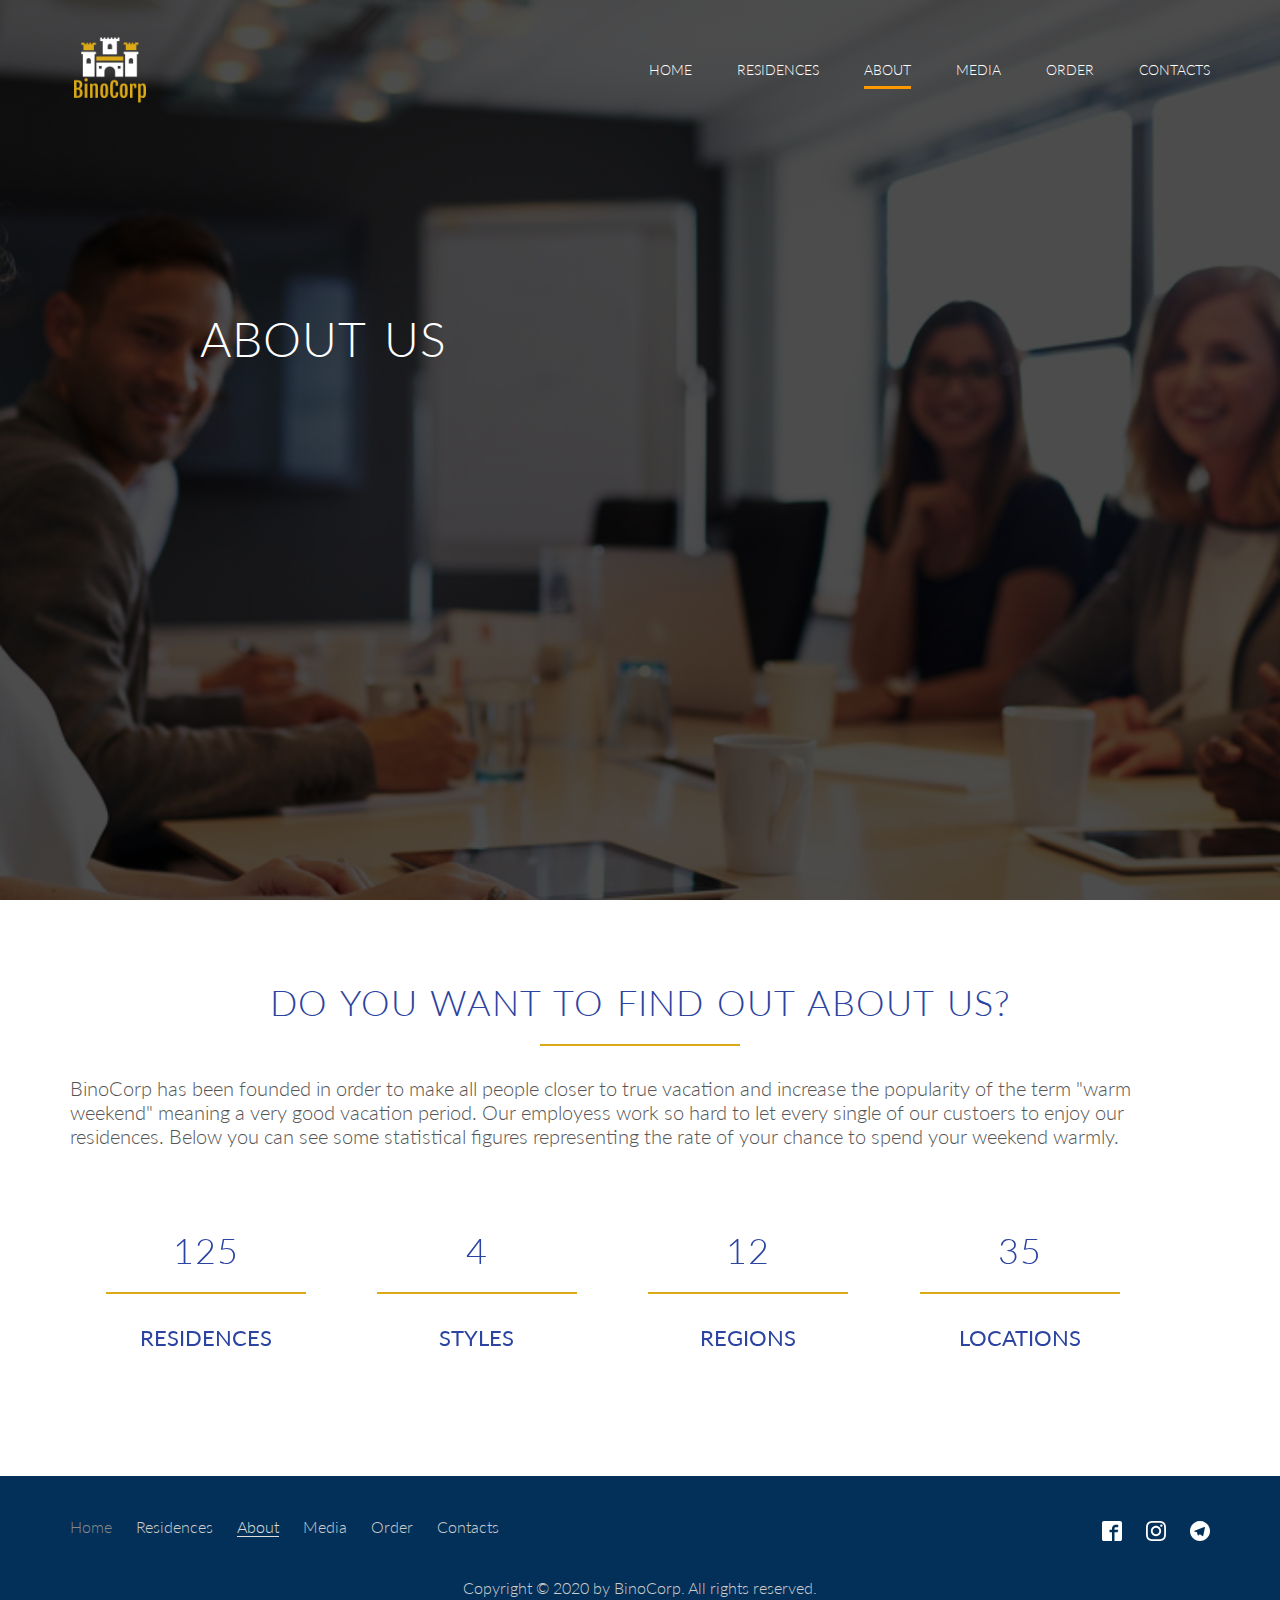
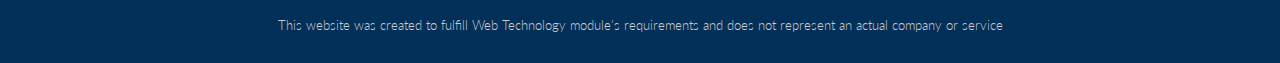
<file: about.html>
<!DOCTYPE html>
<html lang="en">

<head>
    <meta name="viewport" content="width=device-width, initial-scale=1">
    <meta charset="UTF-8">
    <title>BinoCorp | Home</title>
    <link rel="icon" href="images/favicon.ico" type="image/x-icon">
    <link rel="stylesheet" href="https://fonts.googleapis.com/css?family=Lato:100,300,400,300italic" type="text/css">
    <link rel="stylesheet" href="styles/style-main.css" type="text/css">
    <link rel="stylesheet" href="styles/style-about.css" type="text/css">
    <link rel="stylesheet" href="styles/queries.css" type="text/css">
</head>

<body>
    <header>
        <nav>
            <div class="row">
                <a href="index.html">
                    <img src="images/logo-white.png" alt="BinoCorp Logo" class="logo">
                </a>
                <ul class="main-nav">
                    <li><a href="index.html">Home</a></li>
                    <li><a href="residences.html">Residences</a></li>
                    <li><a href="#">About</a></li>
                    <li><a href="media.html">Media</a></li>
                    <li><a href="order.html">Order</a></li>
                    <li><a href="contacts.html">Contacts</a></li>
                </ul>
            </div>
        </nav>
        <div class="hero-text-box">
            <h1>About Us</h1>
        </div>
    </header>
    <section class="section-about">
        <div class="row">
            <h2>Do you want to find out about us?</h2>
            <p>BinoCorp has been founded in order to make all people closer to true vacation and increase the popularity
                of the term "warm weekend" meaning a very good vacation period. Our employess work so hard to let every
                single of our custoers to enjoy our residences. Below you can see some statistical figures representing
                the rate of your chance to spend your weekend warmly.</p>
        </div>
        <div class="row stats">
            <div class="col span-1-of-4">
                <h2>125</h2>
                <h3>residences</h3>
            </div>
            <div class="col span-1-of-4">
                <h2>4</h2>
                <h3>styles</h3>
            </div>
            <div class="col span-1-of-4">
                <h2>12</h2>
                <h3>regions</h3>
            </div>
            <div class="col span-1-of-4">
                <h2>35</h2>
                <h3>locations</h3>
            </div>
        </div>
    </section>
    <footer>
        <div class="row">
            <div class="col span-1-of-2">
                <ul class="footer-nav">
                    <li><a href="index.html">Home</a></li>
                    <li><a href="residences.html">Residences</a></li>
                    <li><a href="#">About</a></li>
                    <li><a href="media.html">Media</a></li>
                    <li><a href="order.html">Order</a></li>
                    <li><a href="contacts.html">Contacts</a></li>
                </ul>
            </div>
            <div class="col span-1-of-2">
                <ul class="social-links">
                    <li><a href="https://www.facebook.com/" target="_blank">
                            <svg class="social-icon">
                                <use xlink:href="images/sprite.svg#icon-facebook"></use>
                            </svg>
                        </a></li>
                    <li><a href="https://www.instagram.com/" target="_blank">
                            <svg class="social-icon">
                                <use xlink:href="images/sprite.svg#icon-instagram"></use>
                            </svg>
                        </a></li>
                    <li><a href="https://t.me/" target="_blank">
                            <svg class="social-icon">
                                <use xlink:href="images/sprite.svg#icon-telegram"></use>
                            </svg>
                        </a></li>
                </ul>
            </div>
        </div>
        <div class="row">
            <p>
                Copyright &copy; 2020 by BinoCorp. All rights reserved.
            </p>
            <p class="contact-webmaster">
                This website was created to fulfill Web Technology module’s requirements and does not
                represent an actual company or service
            </p>
        </div>
    </footer>

    <script src="scripts/script.js"></script>
</body>

</html>
</file>
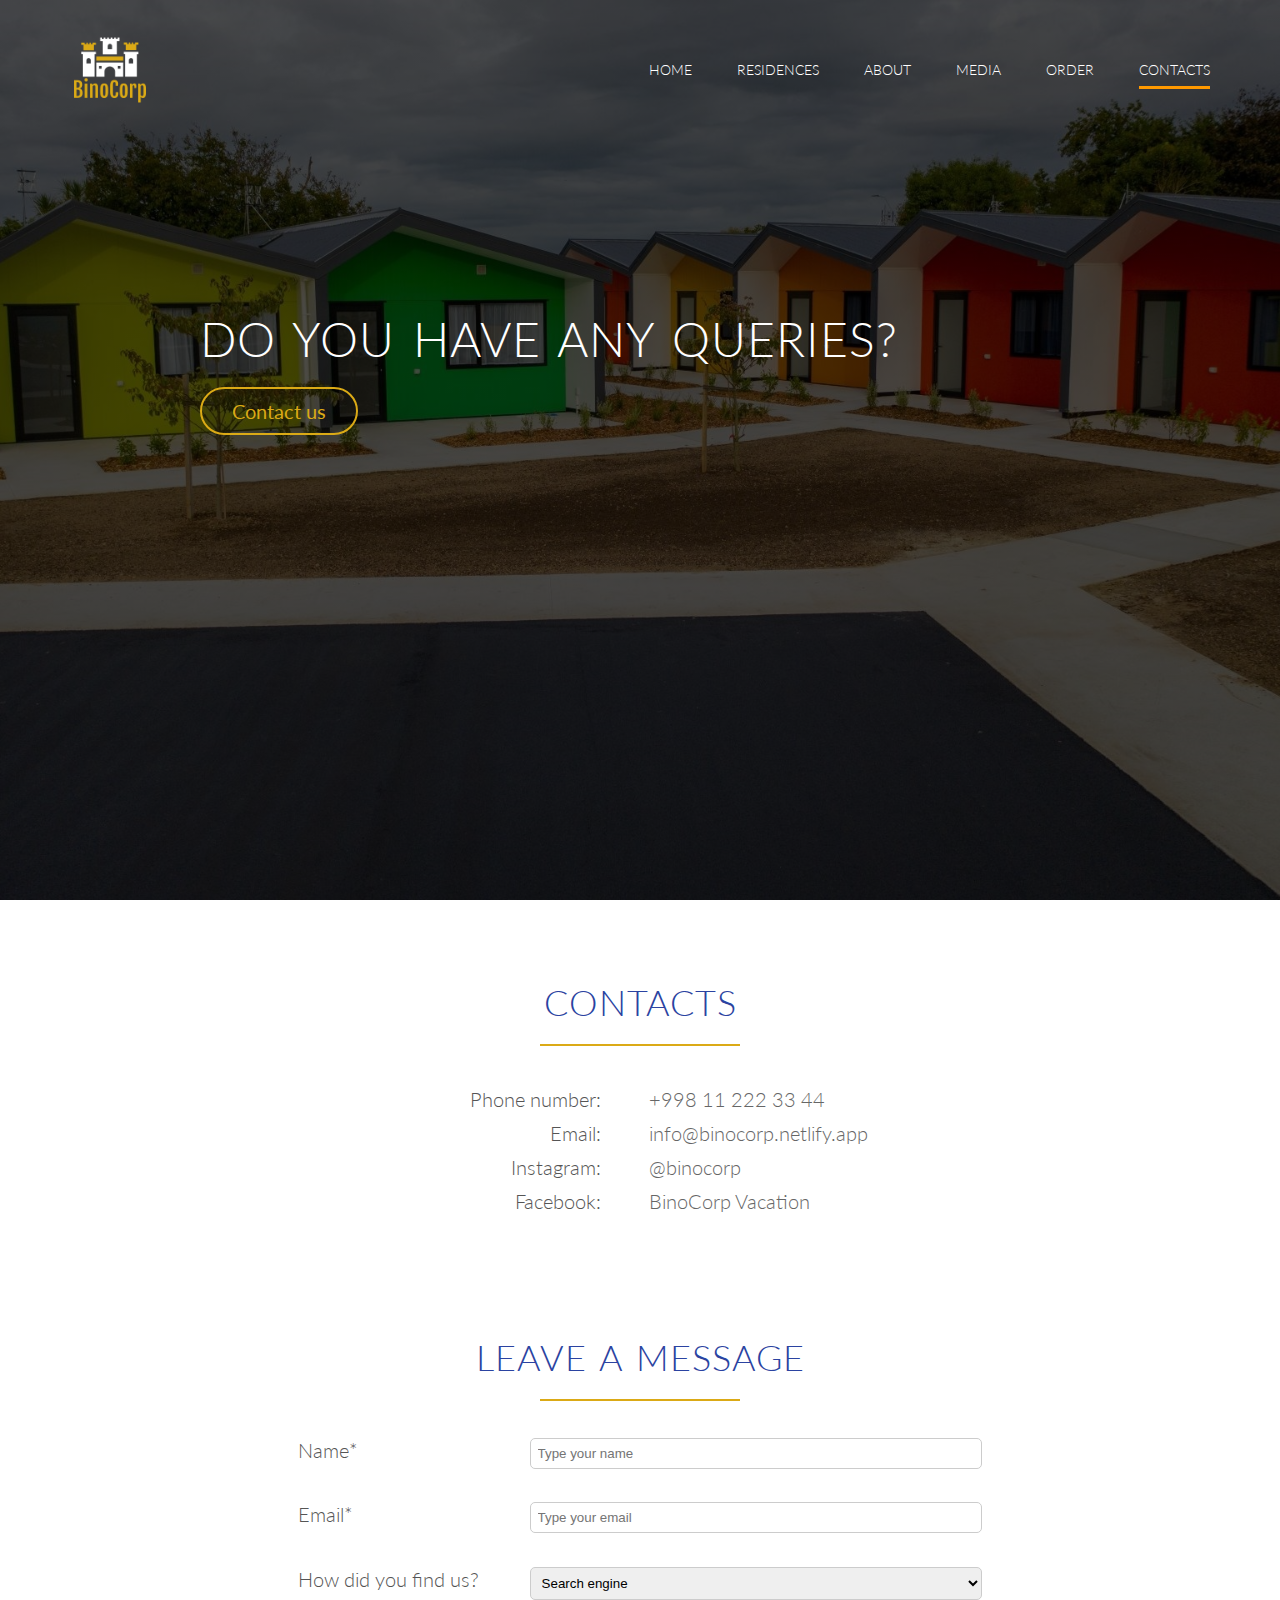
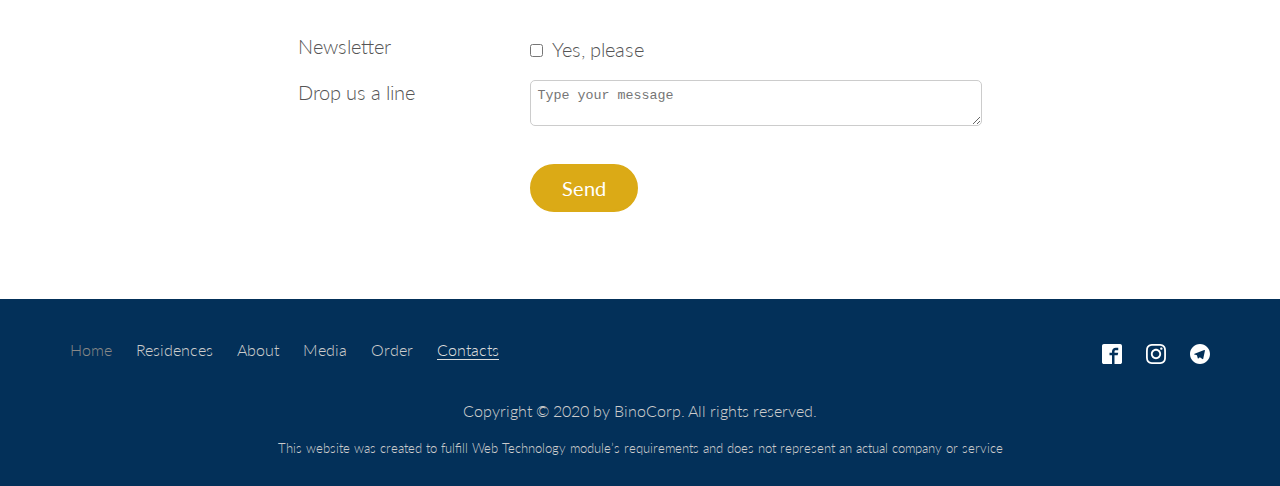
<file: contacts.html>
<!DOCTYPE html>
<html lang="en">

<head>
    <meta name="viewport" content="width=device-width, initial-scale=1">
    <meta charset="UTF-8">
    <title>BinoCorp | Home</title>
    <link rel="icon" href="images/favicon.ico" type="image/x-icon">
    <link rel="stylesheet" href="https://fonts.googleapis.com/css?family=Lato:100,300,400,300italic" type="text/css">
    <link rel="stylesheet" href="styles/style-main.css" type="text/css">
    <link rel="stylesheet" href="styles/style-contacts.css" type="text/css">
    <link rel="stylesheet" href="styles/queries.css" type="text/css">
</head>

<body>
    <header>
        <nav>
            <div class="row">
                <a href="index.html">
                    <img src="images/logo-white.png" alt="BinoCorp Logo" class="logo">
                </a>
                <ul class="main-nav">
                    <li><a href="index.html">Home</a></li>
                    <li><a href="residences.html">Residences</a></li>
                    <li><a href="about.html">About</a></li>
                    <li><a href="media.html">Media</a></li>
                    <li><a href="order.html">Order</a></li>
                    <li><a href="#">Contacts</a></li>
                </ul>
            </div>
        </nav>
        <div class="hero-text-box">
            <h1>Do you have any queries?</h1>
            <a href="#section-form" class="btn btn-ghost">Contact us</a>
        </div>
    </header>
    <section id="section-form">
        <div class="row">
            <h2>Contacts</h2>
        </div>
        <div class="row contacts">
            <div class="col span-1-of-2">
                <ul class="contact-label">
                    <li>Phone number:</li>
                    <li>Email:</li>
                    <li>Instagram:</li>
                    <li>Facebook:</li>
                </ul>
            </div>
            <div class="col span-1-of-2">
                <ul class="contact-value">
                    <li>+998 11 222 33 44</li>
                    <li><a href="mailto:" target="_blank">info@binocorp.netlify.app</a></li>
                    <li><a href="https://www.instagram.com/" target="_blank">@binocorp</a></li>
                    <li><a href="https://www.facebook.com/" target="_blank">BinoCorp Vacation</a></li>
                </ul>
            </div>
        </div>
        <div class="row clearfix">
            <h2>Leave a message</h2>
        </div>
        <div class="row">
            <form action="#" method="post" class="contact-form">
                <div class="row">
                    <div class="col span-1-of-3">
                        <label for="name">Name*</label>
                    </div>
                    <div class="col span-2-of-3">
                        <input type="text" placeholder="Type your name" name="name" id="name" required>
                    </div>
                </div>
                <div class="row">
                    <div class="col span-1-of-3">
                        <label for="email">Email*</label>
                    </div>
                    <div class="col span-2-of-3">
                        <input type="email" placeholder="Type your email" name="email" id="email" required>
                    </div>
                </div>
                <div class="row">
                    <div class="col span-1-of-3">
                        <label for="find-us">How did you find us?</label>
                    </div>
                    <div class="col span-2-of-3">
                        <select name="find-us" id="find-us">
                            <option value="friends">Friends</option>
                            <option value="search" selected>Search engine</option>
                            <option value="ad">Advertisement</option>
                        </select>
                    </div>
                </div>
                <div class="row">
                    <div class="col span-1-of-3">
                        <label>Newsletter</label>
                    </div>
                    <div class="col span-2-of-3">
                        <input type="checkbox" name="newsletter" id="newsletter">
                        <label for="newsletter">Yes, please</label>
                    </div>
                </div>
                <div class="row">
                    <div class="col span-1-of-3">
                        <label for="message">Drop us a line</label>
                    </div>
                    <div class="col span-2-of-3">
                        <textarea name="message" id="message" placeholder="Type your message"></textarea>
                    </div>
                </div>
                <div class="row">
                    <div class="col span-1-of-3">
                        <label>&nbsp;</label>
                    </div>
                    <div class="col span-2-of-3">
                        <a href="#" class="btn btn-full">Send</a>
                    </div>
                </div>
            </form>
        </div>
    </section>
    <footer>
        <div class="row">
            <div class="col span-1-of-2">
                <ul class="footer-nav">
                    <li><a href="index.html">Home</a></li>
                    <li><a href="residences.html">Residences</a></li>
                    <li><a href="about.html">About</a></li>
                    <li><a href="media.html">Media</a></li>
                    <li><a href="order.html">Order</a></li>
                    <li><a href="#">Contacts</a></li>
                </ul>
            </div>
            <div class="col span-1-of-2">
                <ul class="social-links">
                    <li><a href="https://www.facebook.com/" target="_blank">
                            <svg class="social-icon">
                                <use xlink:href="images/sprite.svg#icon-facebook"></use>
                            </svg>
                        </a></li>
                    <li><a href="https://www.instagram.com/" target="_blank">
                            <svg class="social-icon">
                                <use xlink:href="images/sprite.svg#icon-instagram"></use>
                            </svg>
                        </a></li>
                    <li><a href="https://t.me/" target="_blank">
                            <svg class="social-icon">
                                <use xlink:href="images/sprite.svg#icon-telegram"></use>
                            </svg>
                        </a></li>
                </ul>
            </div>
        </div>
        <div class="row">
            <p>
                Copyright &copy; 2020 by BinoCorp. All rights reserved.
            </p>
            <p class="contact-webmaster">
                This website was created to fulfill Web Technology module’s requirements and does not
                represent an actual company or service
            </p>
        </div>
    </footer>

    <script src="scripts/script.js"></script>
</body>

</html>
</file>
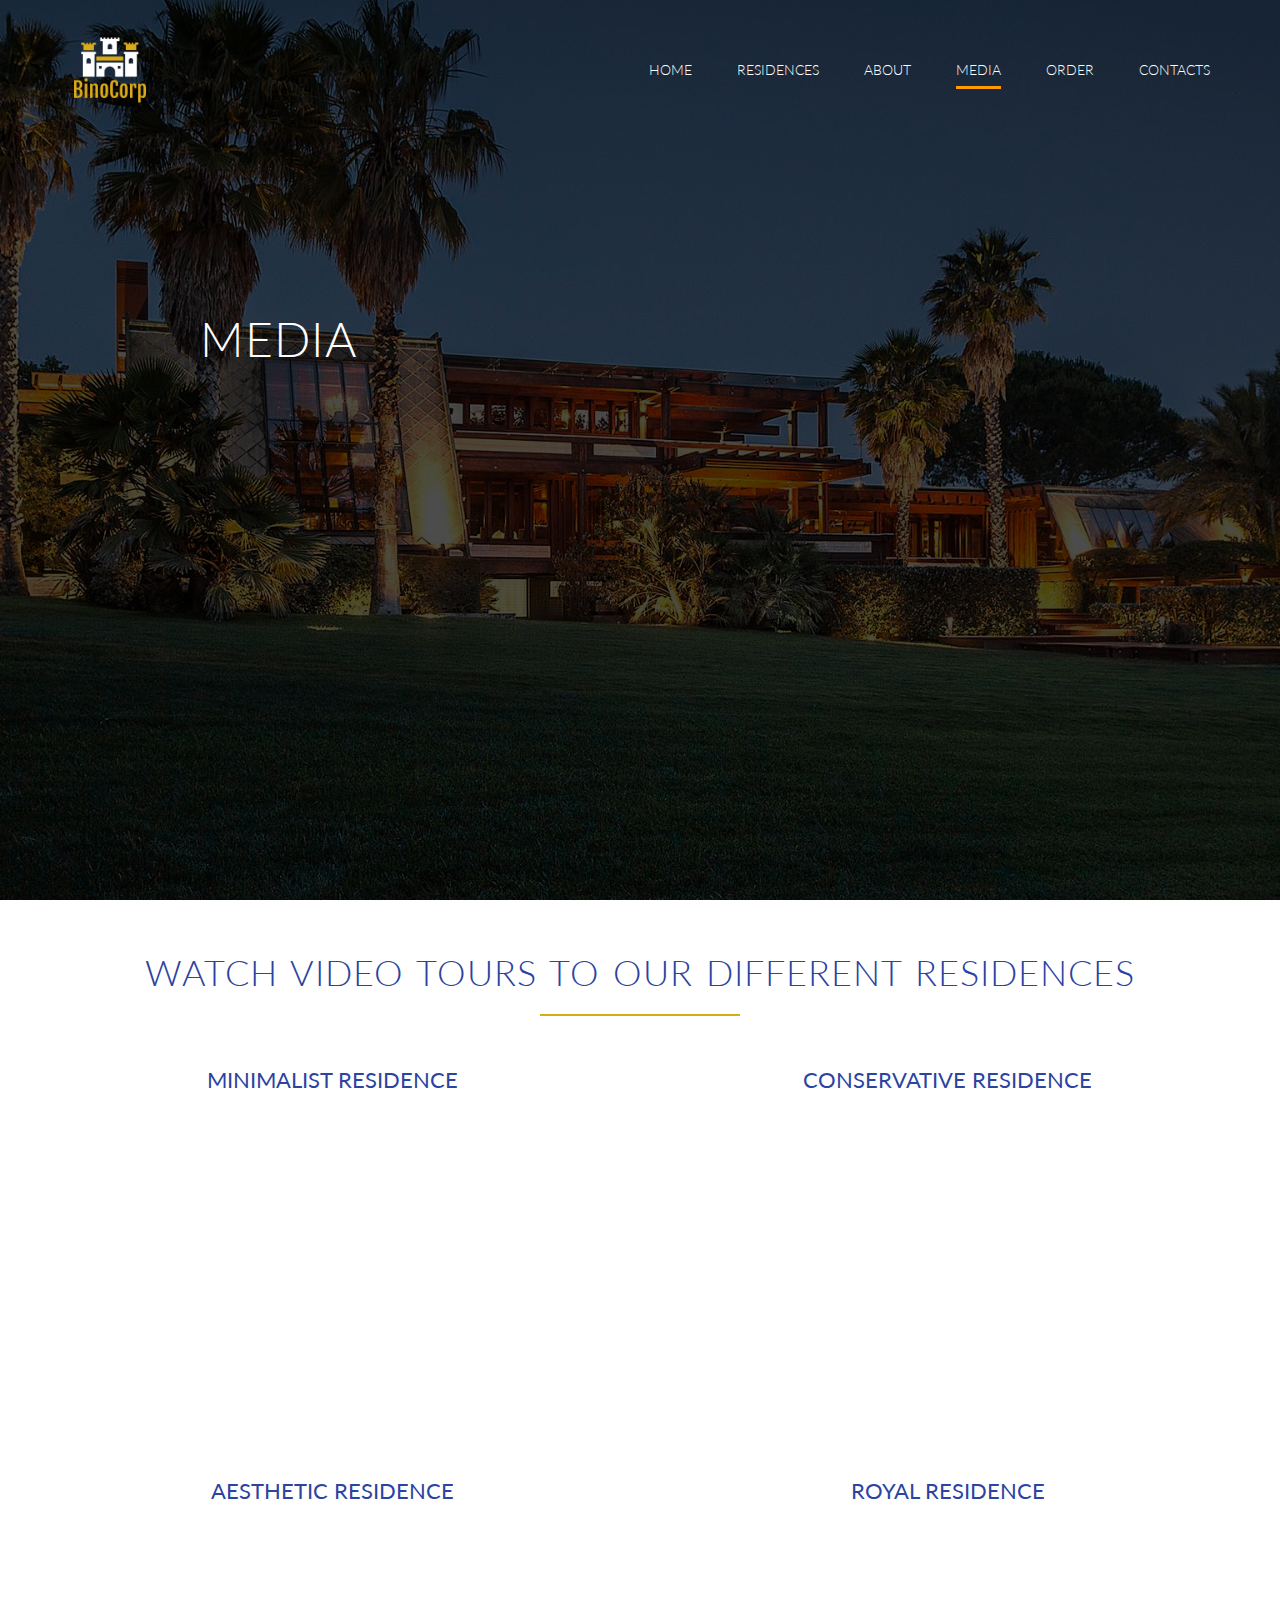
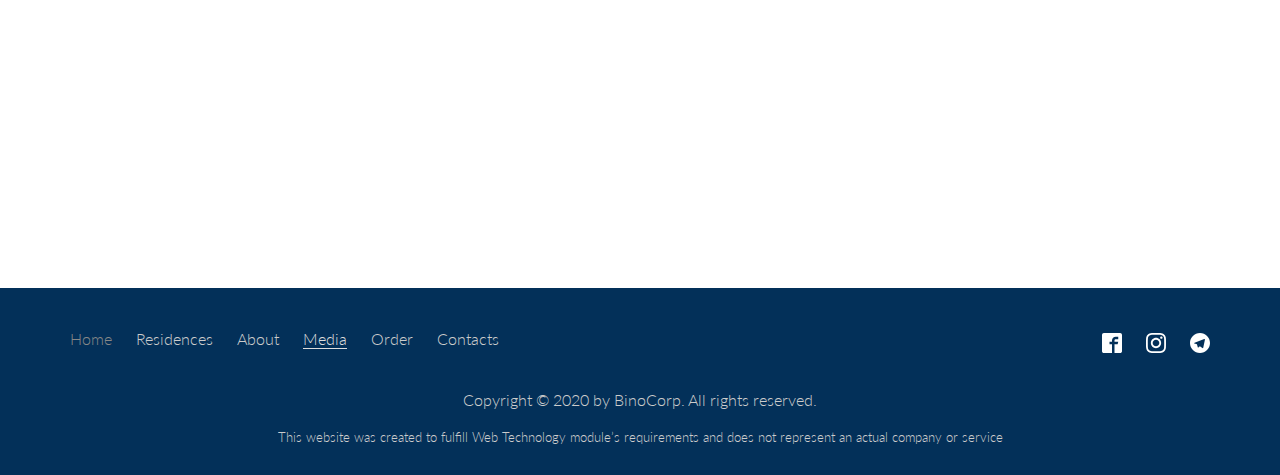
<file: media.html>
<!DOCTYPE html>
<html lang="en">

<head>
    <meta name="viewport" content="width=device-width, initial-scale=1">
    <meta charset="UTF-8">
    <title>BinoCorp | Home</title>
    <link rel="icon" href="images/favicon.ico" type="image/x-icon">
    <link rel="stylesheet" href="https://fonts.googleapis.com/css?family=Lato:100,300,400,300italic" type="text/css">
    <link rel="stylesheet" href="styles/style-main.css" type="text/css">
    <link rel="stylesheet" href="styles/style-media.css" type="text/css">
    <link rel="stylesheet" href="styles/queries.css" type="text/css">
</head>

<body>
    <header>
        <nav>
            <div class="row">
                <a href="index.html">
                    <img src="images/logo-white.png" alt="BinoCorp Logo" class="logo">
                </a>
                <ul class="main-nav">
                    <li><a href="index.html">Home</a></li>
                    <li><a href="residences.html">Residences</a></li>
                    <li><a href="about.html">About</a></li>
                    <li><a href="#">Media</a></li>
                    <li><a href="order.html">Order</a></li>
                    <li><a href="contacts.html">Contacts</a></li>
                </ul>
            </div>
        </nav>
        <div class="hero-text-box">
            <h1>Media</h1>
        </div>
    </header>
    <section class="section-media">
        <div class="row">
            <h2>Watch video tours to our different residences</h2>
        </div>
        <div class="media">
            <div class="media-container">
                <h3>Minimalist Residence</h3>
                <iframe width="560" height="315" src="https://www.youtube.com/embed/aEfd7fO7e8I" frameborder="0"
                    allow="accelerometer; autoplay; clipboard-write; encrypted-media; gyroscope; picture-in-picture"
                    allowfullscreen></iframe>
            </div>
            <div class="media-container">
                <h3>Conservative Residence</h3>
                <iframe width="560" height="315" src="https://www.youtube.com/embed/Jc1-RxT6iZ4" frameborder="0"
                    allow="accelerometer; autoplay; clipboard-write; encrypted-media; gyroscope; picture-in-picture"
                    allowfullscreen></iframe>
            </div>
            <div class="media-container">
                <h3>Aesthetic Residence</h3>
                <iframe width="560" height="315" src="https://www.youtube.com/embed/ouLfKRJF7fk" frameborder="0"
                    allow="accelerometer; autoplay; clipboard-write; encrypted-media; gyroscope; picture-in-picture"
                    allowfullscreen></iframe>
            </div>
            <div class="media-container">
                <h3>Royal Residence</h3>
                <iframe width="560" height="315" src="https://www.youtube.com/embed/Rr5EvdpHKtI" frameborder="0"
                    allow="accelerometer; autoplay; clipboard-write; encrypted-media; gyroscope; picture-in-picture"
                    allowfullscreen></iframe>
            </div>
        </div>
    </section>
    <footer>
        <div class="row">
            <div class="col span-1-of-2">
                <ul class="footer-nav">
                    <li><a href="index.html">Home</a></li>
                    <li><a href="residences.html">Residences</a></li>
                    <li><a href="about.html">About</a></li>
                    <li><a href="#">Media</a></li>
                    <li><a href="order.html">Order</a></li>
                    <li><a href="contacts.html">Contacts</a></li>
                </ul>
            </div>
            <div class="col span-1-of-2">
                <ul class="social-links">
                    <li><a href="https://www.facebook.com/" target="_blank">
                            <svg class="social-icon">
                                <use xlink:href="images/sprite.svg#icon-facebook"></use>
                            </svg>
                        </a></li>
                    <li><a href="https://www.instagram.com/" target="_blank">
                            <svg class="social-icon">
                                <use xlink:href="images/sprite.svg#icon-instagram"></use>
                            </svg>
                        </a></li>
                    <li><a href="https://t.me/" target="_blank">
                            <svg class="social-icon">
                                <use xlink:href="images/sprite.svg#icon-telegram"></use>
                            </svg>
                        </a></li>
                </ul>
            </div>
        </div>
        <div class="row">
            <p>
                Copyright &copy; 2020 by BinoCorp. All rights reserved.
            </p>
            <p class="contact-webmaster">
                This website was created to fulfill Web Technology module’s requirements and does not
                represent an actual company or service
            </p>
        </div>
    </footer>

    <script src="scripts/script.js"></script>
</body>

</html>
</file>
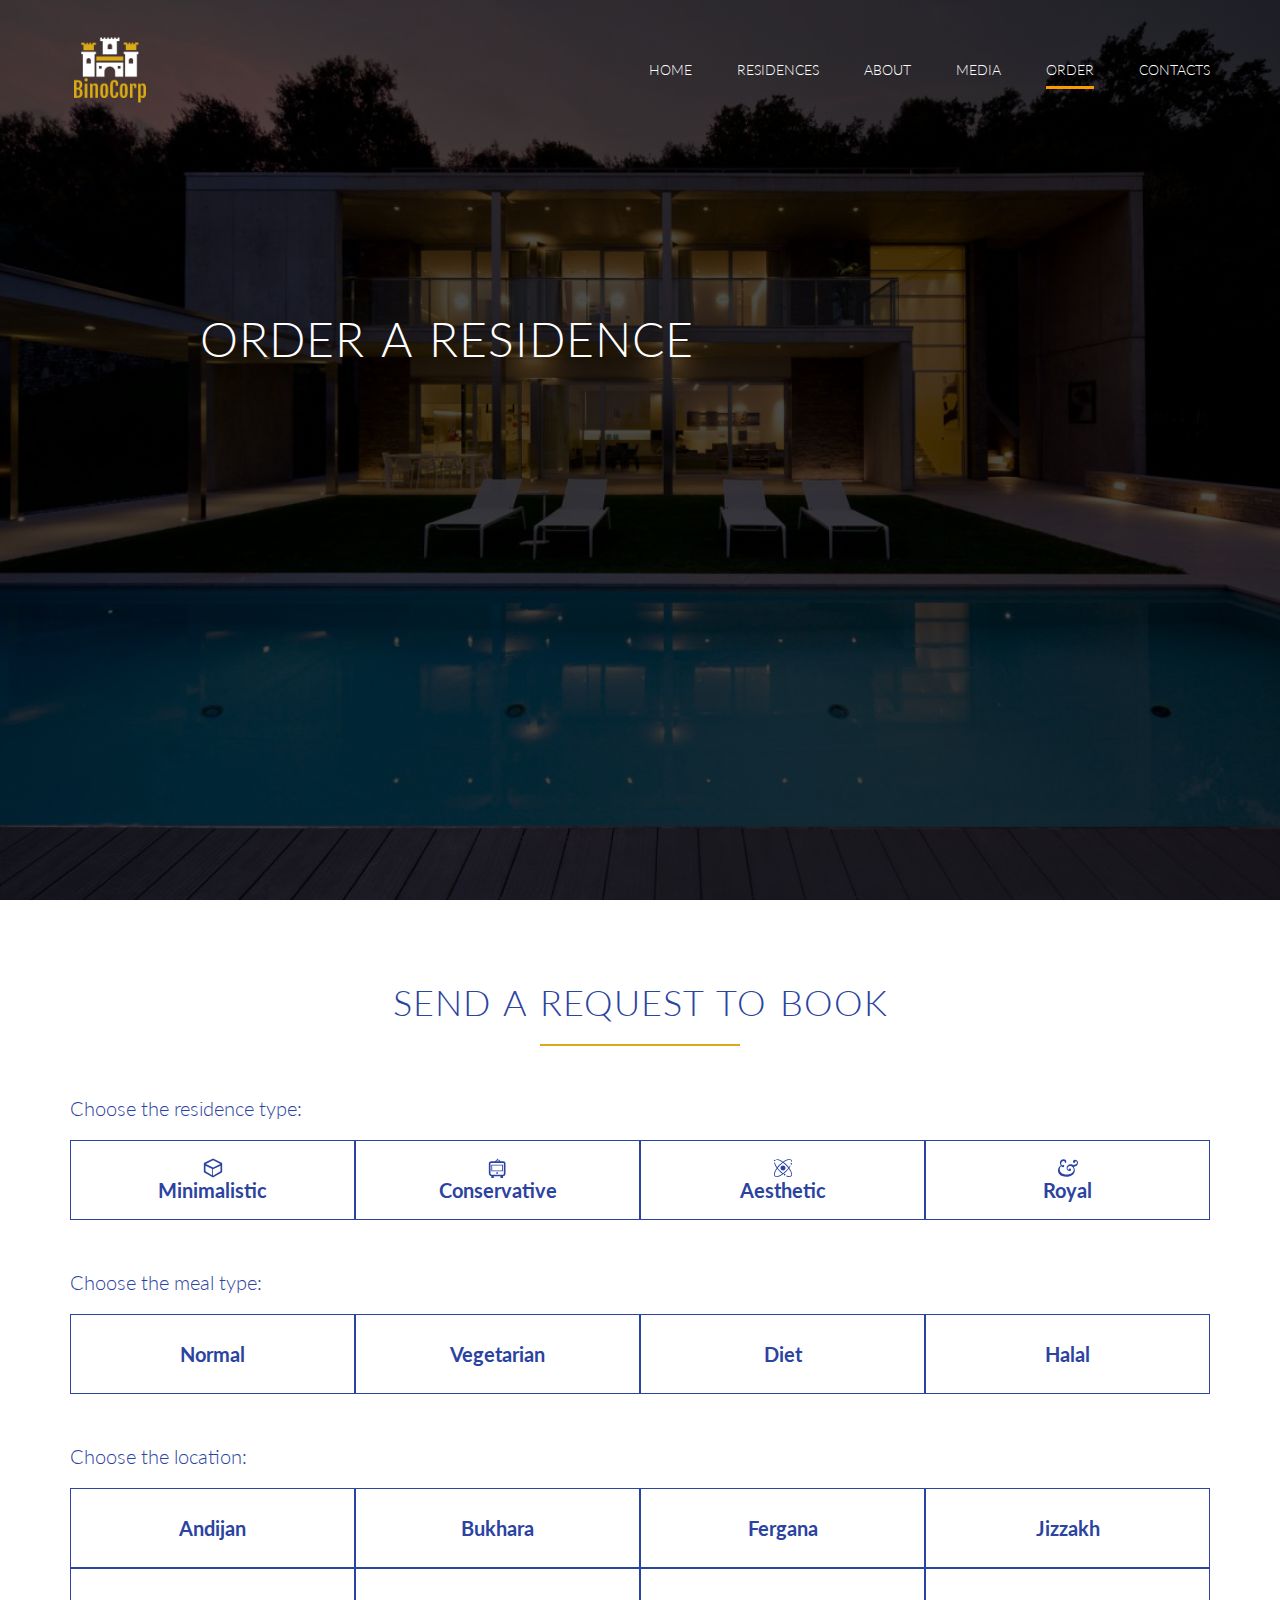
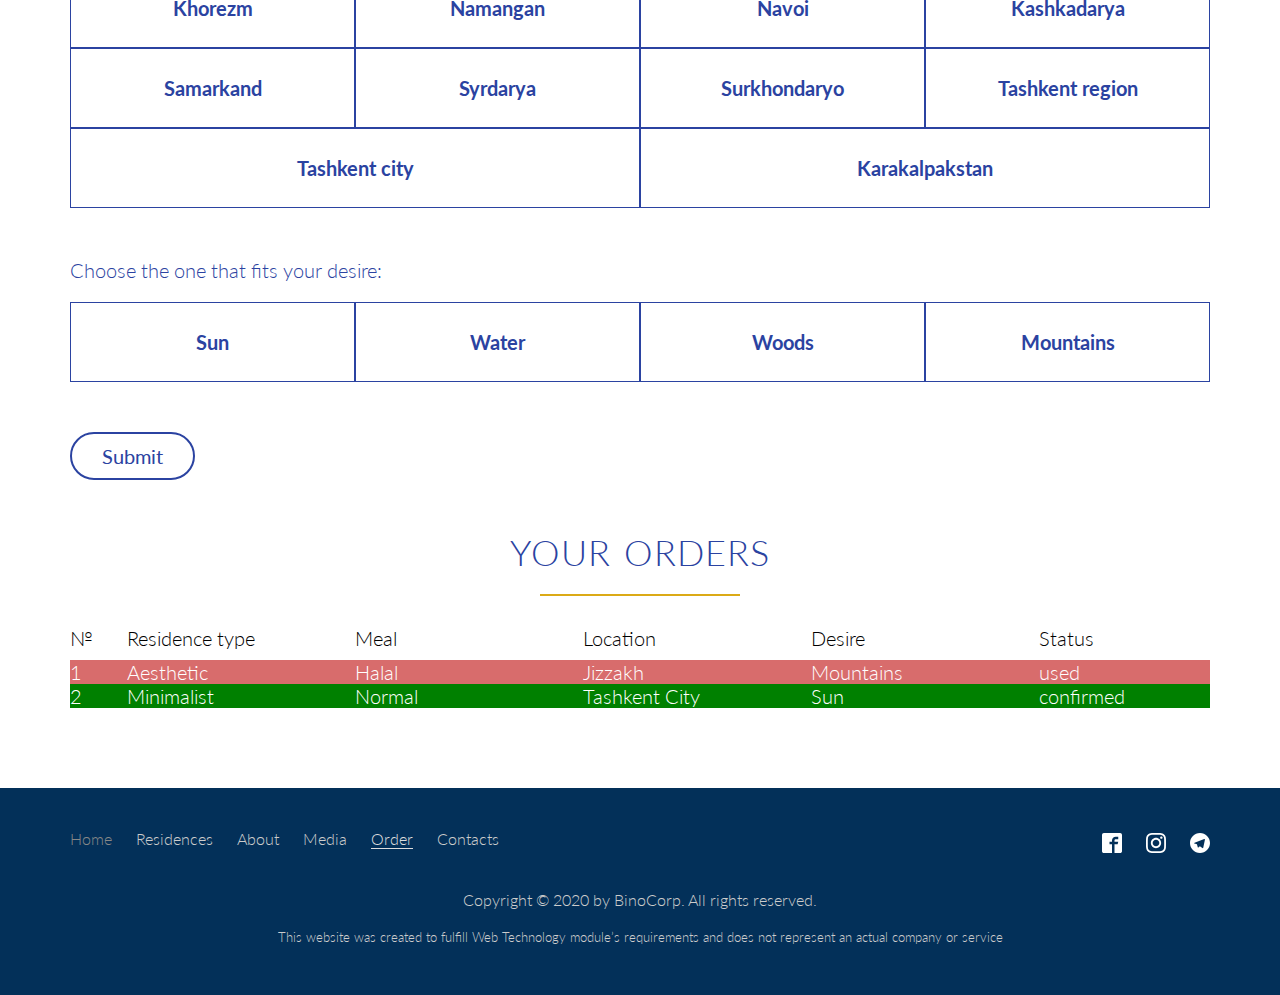
<file: order.html>
<!DOCTYPE html>
<html lang="en">

<head>
    <meta name="viewport" content="width=device-width, initial-scale=1">
    <meta charset="UTF-8">
    <title>BinoCorp | Home</title>
    <link rel="icon" href="images/favicon.ico" type="image/x-icon">
    <link rel="stylesheet" href="https://fonts.googleapis.com/css?family=Lato:100,300,400,300italic" type="text/css">
    <link rel="stylesheet" href="styles/style-main.css" type="text/css">
    <link rel="stylesheet" href="styles/style-order.css" type="text/css">
    <link rel="stylesheet" href="styles/queries.css" type="text/css">
</head>

<body>
    <header>
        <nav>
            <div class="row">
                <a href="index.html">
                    <img src="images/logo-white.png" alt="BinoCorp Logo" class="logo">
                </a>
                <ul class="main-nav">
                    <li><a href="index.html">Home</a></li>
                    <li><a href="residences.html">Residences</a></li>
                    <li><a href="about.html">About</a></li>
                    <li><a href="media.html">Media</a></li>
                    <li><a href="#">Order</a></li>
                    <li><a href="contacts.html">Contacts</a></li>
                </ul>
            </div>
        </nav>
        <div class="hero-text-box">
            <h1>Order a residence</h1>
        </div>
    </header>
    <section class="section-about">
        <div class="row">
            <h2>Send a request to book</h2>
            <p>Choose the residence type:</p>
            <div class="choose">
                <input type="radio" name="type" id="minimalist" value="Minimalistic">
                <label for="minimalist">
                    <svg class="type-icon">
                        <use xlink:href="images/sprite.svg#icon-minimalist"></use>
                    </svg>
                    Minimalistic
                </label>
                <input type="radio" name="type" id="conservative" value="Conservative">
                <label for="conservative">
                    <svg class="type-icon">
                        <use xlink:href="images/sprite.svg#icon-conservative"></use>
                    </svg>
                    Conservative
                </label>
                <input type="radio" name="type" id="aesthetic" value="Aesthetic">
                <label for="aesthetic">
                    <svg class="type-icon">
                        <use xlink:href="images/sprite.svg#icon-aesthetic"></use>
                    </svg>
                    Aesthetic
                </label>
                <input type="radio" name="type" id="royal" value="Royal">
                <label for="royal">
                    <svg class="type-icon">
                        <use xlink:href="images/sprite.svg#icon-royal"></use>
                    </svg>
                    Royal
                </label>
            </div>

            <p>Choose the meal type:</p>
            <div class="choose">
                <input type="radio" name="meal" id="normal" value="Normal">
                <label for="normal">Normal</label>

                <input type="radio" name="meal" id="vegetarian" value="Vegetarian">
                <label for="vegetarian">Vegetarian</label>

                <input type="radio" name="meal" id="diet" value="Diet">
                <label for="diet">Diet</label>

                <input type="radio" name="meal" id="halal" value="Halal">
                <label for="halal">Halal</label>
            </div>

            <p>Choose the location:</p>
            <div class="choose">
                <input type="radio" name="location" id="andijan" value="Andijan">
                <label for="andijan">Andijan</label>

                <input type="radio" name="location" id="bukhara" value="Bukhara">
                <label for="bukhara">Bukhara</label>

                <input type="radio" name="location" id="fergana" value="Fergana">
                <label for="fergana">Fergana</label>

                <input type="radio" name="location" id="jizzakh" value="Jizzakh">
                <label for="jizzakh">Jizzakh</label>

                <input type="radio" name="location" id="khorezm" value="Khorezm">
                <label for="khorezm">Khorezm</label>

                <input type="radio" name="location" id="namangan" value="Namangan">
                <label for="namangan">Namangan</label>

                <input type="radio" name="location" id="navoi" value="Navoi">
                <label for="navoi">Navoi</label>

                <input type="radio" name="location" id="kashkadarya" value="Kashkadarya">
                <label for="kashkadarya">Kashkadarya</label>

                <input type="radio" name="location" id="samarkand" value="Samarkand">
                <label for="samarkand">Samarkand</label>

                <input type="radio" name="location" id="syrdarya" value="Syrdarya">
                <label for="syrdarya">Syrdarya</label>

                <input type="radio" name="location" id="surkhondaryo" value="Surkhondaryo">
                <label for="surkhondaryo">Surkhondaryo</label>

                <input type="radio" name="location" id="tashkent-region" value="Tashkent region">
                <label for="tashkent-region">Tashkent region</label>

                <input type="radio" name="location" id="tashkent-city" value="Tashkent city">
                <label for="tashkent-city">Tashkent city</label>

                <input type="radio" name="location" id="karakalpakstan" value="Karakalpakstan">
                <label for="karakalpakstan">Karakalpakstan</label>
            </div>

            <p>Choose the one that fits your desire:</p>
            <div class="choose">
                <input type="radio" name="desire" id="sun" value="Sun">
                <label for="sun">Sun</label>

                <input type="radio" name="desire" id="water" value="Water">
                <label for="water">Water</label>

                <input type="radio" name="desire" id="woods" value="Woods">
                <label for="woods">Woods</label>

                <input type="radio" name="desire" id="mountains" value="Mountains">
                <label for="mountains">Mountains</label>
            </div>

            <a href="#" class="btn btn-full" id="submit-btn">Submit</a>
        </div>
        <h2>Your orders</h2>
        <div class="row">
            <div class="table labels">
                <span>№</span>
                <span>Residence type</span>
                <span>Meal</span>
                <span>Location</span>
                <span>Desire</span>
                <span>Status</span>
            </div>
        </div>
        <div class="row" id="orders">

        </div>
    </section>
    <footer>
        <div class="row">
            <div class="col span-1-of-2">
                <ul class="footer-nav">
                    <li><a href="index.html">Home</a></li>
                    <li><a href="residences.html">Residences</a></li>
                    <li><a href="about.html">About</a></li>
                    <li><a href="media.html">Media</a></li>
                    <li><a href="#">Order</a></li>
                    <li><a href="contacts.html">Contacts</a></li>
                </ul>
            </div>
            <div class="col span-1-of-2">
                <ul class="social-links">
                    <li><a href="https://www.facebook.com/" target="_blank">
                            <svg class="social-icon">
                                <use xlink:href="images/sprite.svg#icon-facebook"></use>
                            </svg>
                        </a></li>
                    <li><a href="https://www.instagram.com/" target="_blank">
                            <svg class="social-icon">
                                <use xlink:href="images/sprite.svg#icon-instagram"></use>
                            </svg>
                        </a></li>
                    <li><a href="https://t.me/" target="_blank">
                            <svg class="social-icon">
                                <use xlink:href="images/sprite.svg#icon-telegram"></use>
                            </svg>
                        </a></li>
                </ul>
            </div>
        </div>
        <div class="row">
            <p>
                Copyright &copy; 2020 by BinoCorp. All rights reserved.
            </p>
            <p class="contact-webmaster">
                This website was created to fulfill Web Technology module’s requirements and does not
                represent an actual company or service
            </p>
        </div>
    </footer>

    <script src="scripts/script.js"></script>
</body>

</html>
</file>
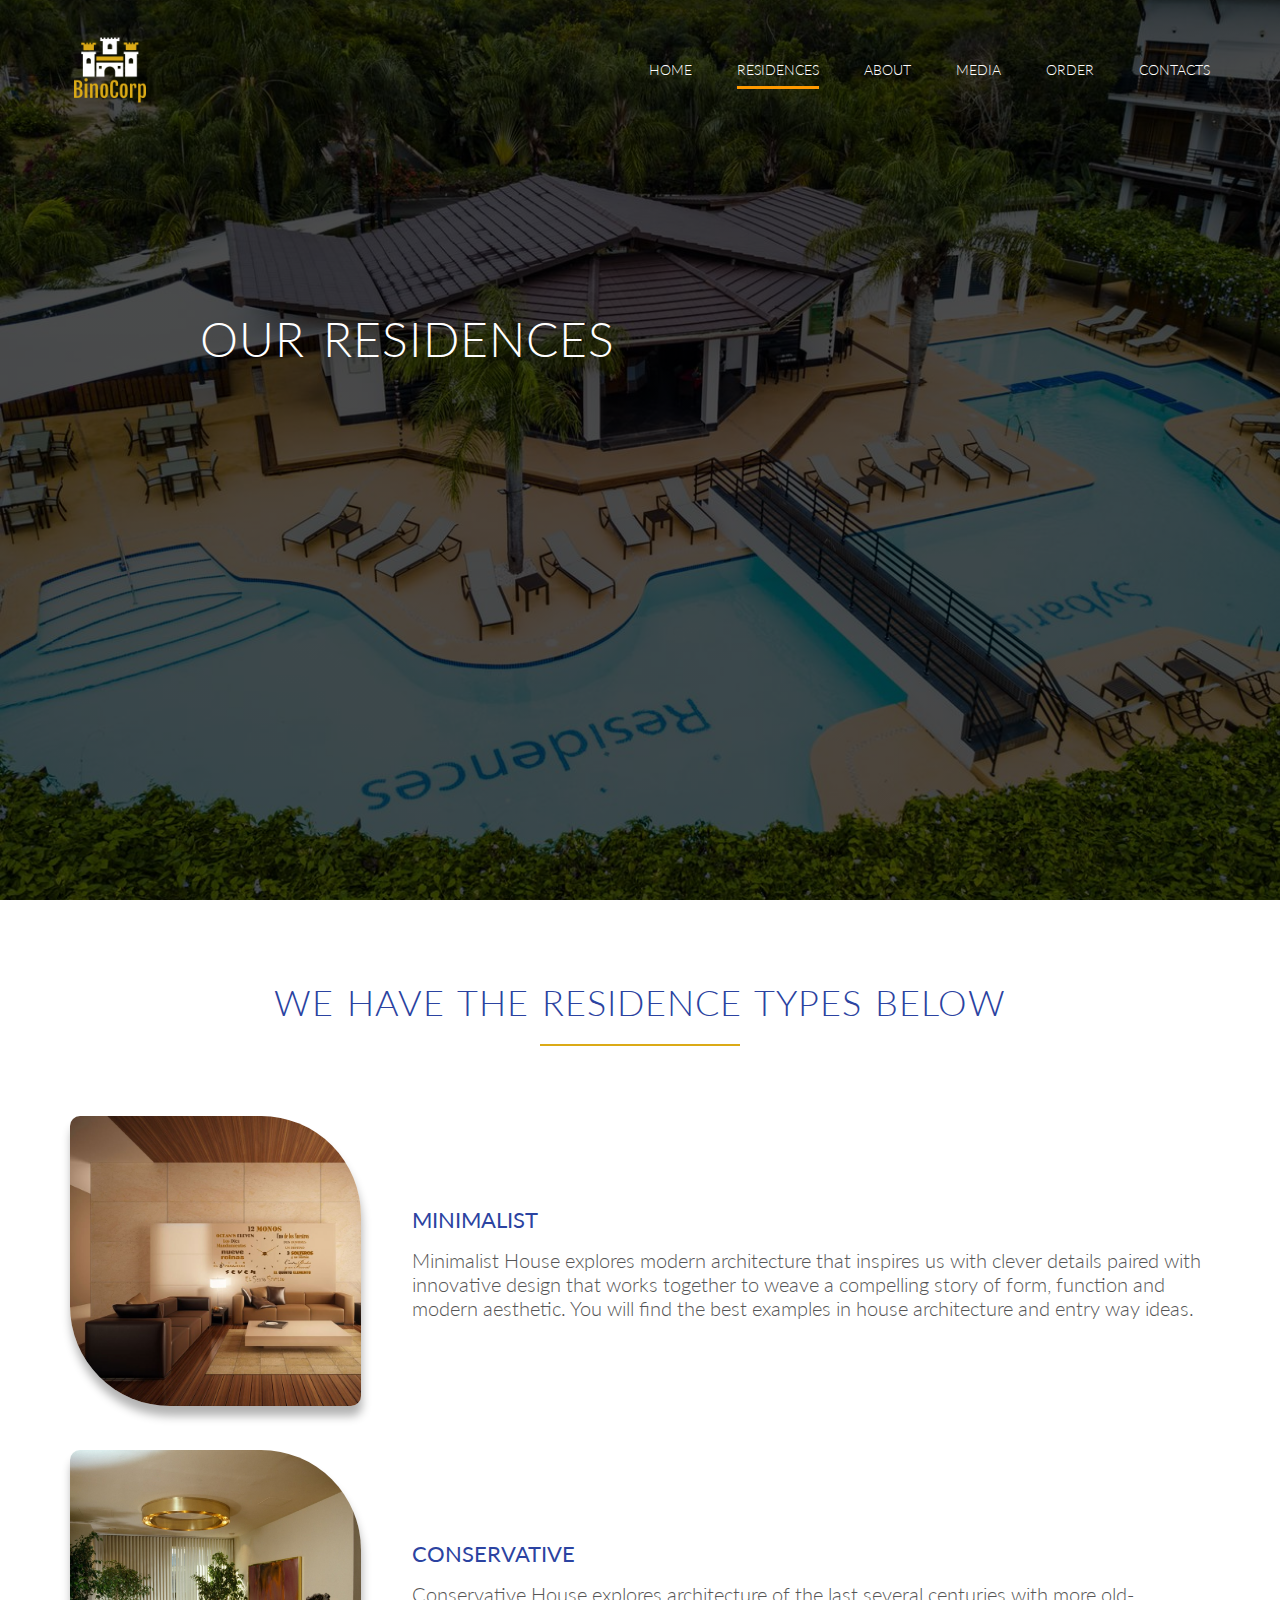
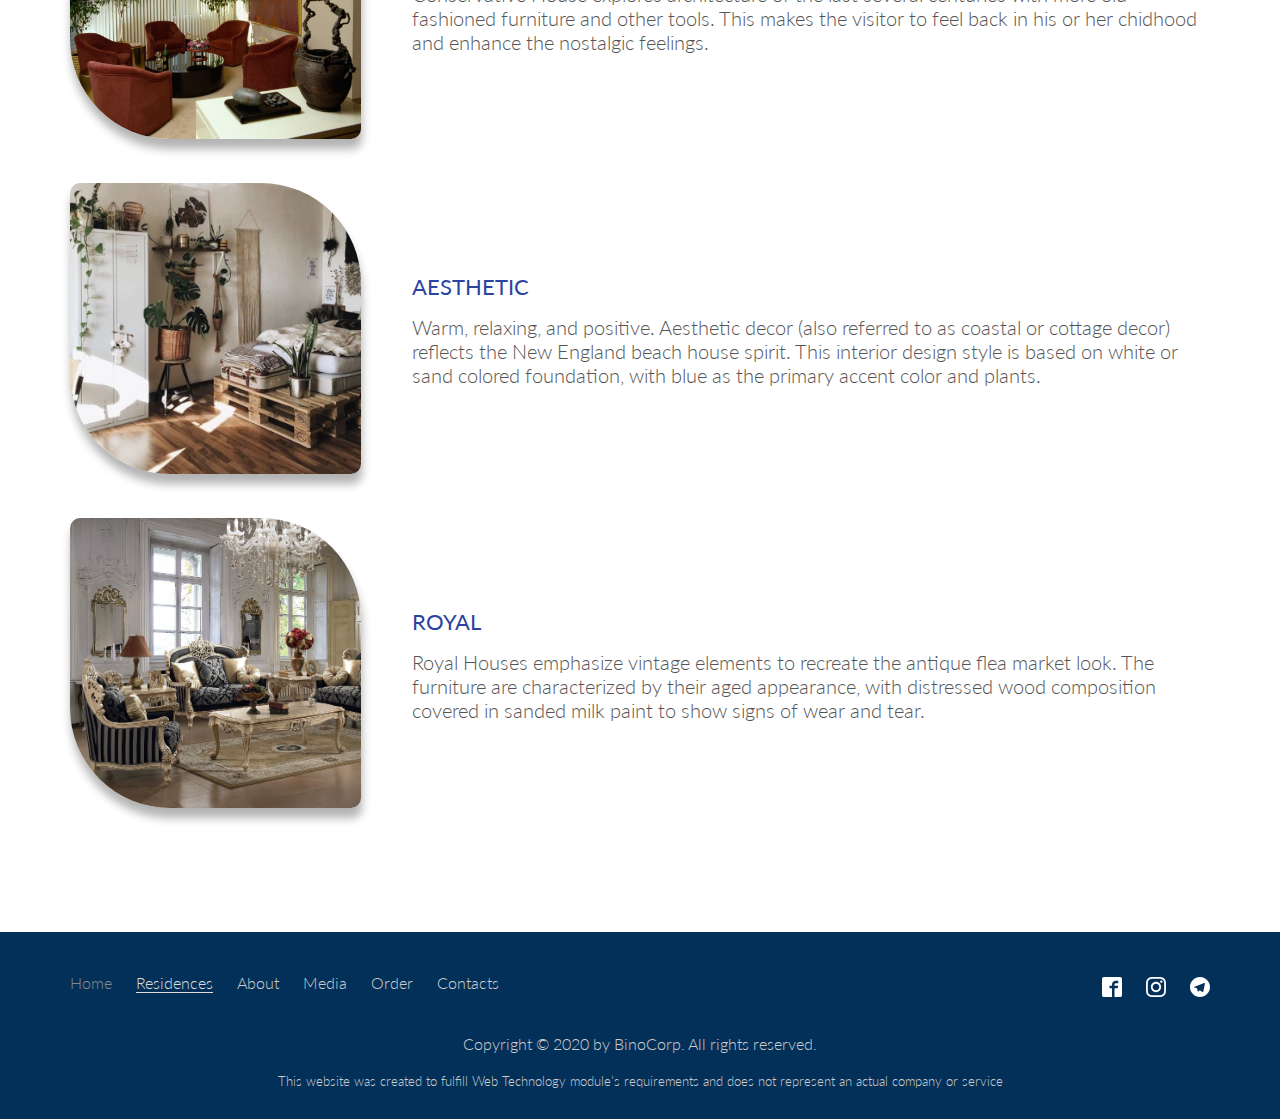
<file: residences.html>
<!DOCTYPE html>
<html lang="en">

<head>
    <meta name="viewport" content="width=device-width, initial-scale=1">
    <meta charset="UTF-8">
    <title>BinoCorp | Home</title>
    <link rel="icon" href="images/favicon.ico" type="image/x-icon">
    <link rel="stylesheet" href="https://fonts.googleapis.com/css?family=Lato:100,300,400,300italic" type="text/css">
    <link rel="stylesheet" href="styles/style-main.css" type="text/css">
    <link rel="stylesheet" href="styles/style-residences.css" type="text/css">
    <link rel="stylesheet" href="styles/queries.css" type="text/css">
</head>

<body>
    <header>
        <nav>
            <div class="row">
                <a href="index.html">
                    <img src="images/logo-white.png" alt="BinoCorp Logo" class="logo">
                </a>
                <ul class="main-nav">
                    <li><a href="index.html">Home</a></li>
                    <li><a href="#">Residences</a></li>
                    <li><a href="about.html">About</a></li>
                    <li><a href="media.html">Media</a></li>
                    <li><a href="order.html">Order</a></li>
                    <li><a href="contacts.html">Contacts</a></li>
                </ul>
            </div>
        </nav>
        <div class="hero-text-box">
            <h1>Our residences</h1>
        </div>
    </header>
    <section class="section-residences">
        <div class="row">
            <h2>We have the residence types below</h2>
        </div>
        <div class="row residences-box">
            <div class="box-photo">
                <img src="images/minimalist-type.jpg" alt="Minimalist Room">
            </div>
            <div class="box-details">
                <h3>Minimalist</h3>
                <p>Minimalist House explores modern architecture that inspires us with clever details paired with
                    innovative design that works together to weave a compelling story of form, function and modern
                    aesthetic. You will find the best examples in house architecture and entry way ideas.</p>
            </div>
        </div>
        <div class="row residences-box">
            <div class="box-photo">
                <img src="images/conservative-type.jpg" alt="Conservative Room">
            </div>
            <div class="box-details">
                <h3>Conservative</h3>
                <p>Conservative House explores architecture of the last several centuries with more old-fashioned
                    furniture and other tools. This makes the visitor to feel back in his or her chidhood and enhance
                    the nostalgic feelings. </p>
            </div>
        </div>
        <div class="row residences-box">
            <div class="box-photo">
                <img src="images/aesthetic-type.jpg" alt="Aesthetic Room">
            </div>
            <div class="box-details">
                <h3>Aesthetic</h3>
                <p>Warm, relaxing, and positive. Aesthetic decor (also referred to as coastal or cottage decor) reflects
                    the New England beach house spirit. This interior design style is based on white or sand colored
                    foundation, with blue as the primary accent color and plants.</p>
            </div>
        </div>
        <div class="row residences-box">
            <div class="box-photo">
                <img src="images/royal-type.jpg" alt="Royal Room">
            </div>
            <div class="box-details">
                <h3>Royal</h3>
                <p>Royal Houses emphasize vintage elements to recreate the antique flea market look. The furniture
                    are characterized by their aged appearance, with distressed wood composition covered in sanded milk
                    paint to show signs of wear and tear.</p>
            </div>
        </div>
    </section>
    <footer>
        <div class="row">
            <div class="col span-1-of-2">
                <ul class="footer-nav">
                    <li><a href="index.html">Home</a></li>
                    <li><a href="#">Residences</a></li>
                    <li><a href="about.html">About</a></li>
                    <li><a href="media.html">Media</a></li>
                    <li><a href="order.html">Order</a></li>
                    <li><a href="contacts.html">Contacts</a></li>
                </ul>
            </div>
            <div class="col span-1-of-2">
                <ul class="social-links">
                    <li><a href="https://www.facebook.com/" target="_blank">
                            <svg class="social-icon">
                                <use xlink:href="images/sprite.svg#icon-facebook"></use>
                            </svg>
                        </a></li>
                    <li><a href="https://www.instagram.com/" target="_blank">
                            <svg class="social-icon">
                                <use xlink:href="images/sprite.svg#icon-instagram"></use>
                            </svg>
                        </a></li>
                    <li><a href="https://t.me/" target="_blank">
                            <svg class="social-icon">
                                <use xlink:href="images/sprite.svg#icon-telegram"></use>
                            </svg>
                        </a></li>
                </ul>
            </div>
        </div>
        <div class="row">
            <p>
                Copyright &copy; 2020 by BinoCorp. All rights reserved.
            </p>
            <p class="contact-webmaster">
                This website was created to fulfill Web Technology module’s requirements and does not
                represent an actual company or service
            </p>
        </div>
    </footer>

    <script src="scripts/script.js"></script>
</body>

</html>
</file>
<file: styles/style-main.css>
/* ------------------------------------ */
/*             BASIC SETUP              */
/* ------------------------------------ */

* {
    margin: 0;
    padding: 0;
    -webkit-box-sizing: border-box;
    box-sizing: border-box;
}

html,
body {
    background-color: #fff;
    color: #555;
    font-family: 'Lato', 'Arial', sans-serif;
    font-weight: 300;
    font-size: 20px;
    text-rendering: optimizeLegibility;
    overflow-x: hidden;
}

.clearfix {
    zoom: 1
}

.clearfix:after {
    content: '.';
    clear: both;
    display: block;
    height: 0;
    visibility: hidden;
}

/*
.clearfix class has been added to every next elements after float used. This is because, when float style used and not cleared, it can cause several problems affecting the next elements' position.
*/

/* ------------------------------------ */
/*               GRIDDING               */
/* ------------------------------------ */

.row {
    zoom: 1;
    max-width: 1140px;
    margin: 0 auto;
}

.row:before,
.row:after {
    content: "";
    display: table;
}

.row:after {
    clear: both;
}

.col {
    display: block;
    float: left;
    margin: 1% 0 1% 1.6%;
}

.col:first-child {
    margin-left: 0;
}

@media only screen and (max-width: 700px) {
    .col {
        margin: 0;
    }
}

.span-2-of-2 {
    width: 100%;
}

.span-1-of-2 {
    width: 49.2%;
}

@media only screen and (max-width: 700px) {
    .span-2-of-2 {
        width: 100%;
    }

    .span-1-of-2 {
        width: 100%;
    }
}

.span-3-of-3 {
    width: 100%;
}

.span-2-of-3 {
    width: 66.13%;
}

.span-1-of-3 {
    width: 32.26%;
}

@media only screen and (max-width: 700px) {
    .span-3-of-3 {
        width: 100%;
    }

    .span-2-of-3 {
        width: 100%;
    }

    .span-1-of-3 {
        width: 100%;
    }
}

.span-4-of-4 {
    width: 100%;
}

.span-3-of-4 {
    width: 74.6%;
}

.span-2-of-4 {
    width: 49.2%;
}

.span-1-of-4 {
    width: 23.8%;
}

@media only screen and (max-width: 700px) {
    .span-4-of-4 {
        width: 100%;
    }

    .span-3-of-4 {
        width: 100%;
    }

    .span-2-of-4 {
        width: 100%;
    }

    .span-1-of-4 {
        width: 100%;
    }
}

/* ------------------------------------ */
/*         REUSABLE COMPONENTS          */
/* ------------------------------------ */


section {
    padding: 80px 0;
}

h1,
h2,
h3 {
    font-weight: 300;
    text-transform: uppercase;
    letter-spacing: 1px;
}

h1 {
    margin-top: 0;
    margin-bottom: 20px;
    color: #fff;
    font-size: 240%;
    word-spacing: 4px;
}

h2 {
    color: #2b43a1;
    font-size: 180%;
    word-spacing: 2px;
    text-align: center;
    margin-bottom: 30px;
}

h2.white {
    color: #fff;
}

h3 {
    color: #2b43a1;
    font-size: 110%;
    font-weight: 400;
    margin-bottom: 15px;
    letter-spacing: 0;
}

h2:after {
    display: block;
    height: 2px;
    background-color: #dbaa16;
    content: " ";
    width: 200px;
    margin: 20px auto;
}

/* ------------------------------------ */
/*              PARAGRAPHS              */
/* ------------------------------------ */

.long-copy {
    text-align: center;
    line-height: 145%;
    font-size: 25px;
    width: 70%;
    margin-left: 15%;
}

.box p {
    font-size: 90%;
    line-height: 145%;
}

/* ------------------------------------ */
/*               BUTTONS                */
/* ------------------------------------ */

.btn:link,
.btn:visited,
input[type=submit] {
    display: inline-block;
    padding: 10px 30px;
    font-weight: 400;
    text-decoration: none;
    border-radius: 200px;
    border: 2px solid #dbaa16;
    -webkit-transition: all 0.2s;
    transition: all 0.2s;
}

.btn-full:link,
.btn-full:visited,
input[type=submit] {
    background-color: #dbaa16;
    color: #fff;
    margin-right: 15px;
}

.btn-ghost:link,
.btn-ghost:visited {
    color: #dbaa16;
}

.btn:hover,
.btn:active,
input[type=submit]:hover,
input[type=submit]:active {
    background-color: #dbaa16;
}

.btn-full:hover,
.btn-full:active,
input[type=submit] {
    border: 2px solid #2b43a1;
    background-color: #2b43a1;
}

.btn-ghost:hover,
.btn-ghost:active {
    border: 2px solid #dbaa16;
    background-color: #dbaa16;
    color: #fff;
}

/* ------------------------------------ */
/*               HEADER                 */
/* ------------------------------------ */

header {
    background-image: -webkit-gradient(linear, left top, left bottom, from(rgba(0, 0, 0, 0.7)), to(rgba(0, 0, 0, 0.7))), url(../images/hero.jpg);
    background-image: linear-gradient(rgba(0, 0, 0, 0.7), rgba(0, 0, 0, 0.7)), url(../images/hero.jpg);
    background-position: center;
    background-size: cover;
    background-attachment: fixed;
    height: 100vh;
}

.hero-text-box {
    max-width: 100%;
    padding: 200px;
}

.logo {
    height: 80px;
    width: auto;
    float: left;
    margin-top: 30px;
}

.main-nav {
    float: right;
    /*places the elements to the right*/
    list-style: none;
    margin-top: 55px;
}

.main-nav li {
    display: inline-block;
    margin-left: 40px;
}

.main-nav li a:link,
.main-nav li a:visited {
    color:#fff;
    text-decoration: none;
    text-transform: uppercase;
    font-size: 70%;
    border-bottom: 3px solid transparent;
    -webkit-transition: all 0.2s;
    transition: all 0.2s;
    /*sets a transition time to the properties being changed*/
    padding: 8px 0;
}


.main-nav li a:hover,
.main-nav li a:active {
    border-bottom: 3px solid #dbaa16;
}

.main-nav li:first-child a:link,
.main-nav li:first-child a:visited {
    border-bottom: 3px solid #dbaa16;
}

/* ------------------------------------ */
/*             Advantages               */
/* ------------------------------------ */

.adv-icon {
    width: 50px;
    height: 50px;
    fill: #dbaa16;
    margin-bottom: 20px;
}

.col.adv {
    text-align: center;
}

.section-advantages .long-copy {
    margin-bottom: 30px;
    text-align: justify;
}

/* ------------------------------------ */
/*                TYPES                 */
/* ------------------------------------ */

.section-types {
    display: grid;
    grid-template-columns: repeat(4, 25%);
}

.type {
    position: relative;
}

.type::before {
    content: "";
    display: block;
    position: absolute;
    width: 100%;
    height: 100%;
    left: 0;
    top: 0;
    transition: all 0.2s;
}

.type:hover::before {
    background-color: rgba(0, 0, 0, 0.6);
}

.type img {
    width: 100%;
    height: auto;
}

.type-name {
    color: white;
    position: absolute;
    font-size: 25px;
    top: 50%;
    left: 50%;
    transform: translate(300%, -50%);
    transition: all 0.8s;
}
.type:hover .type-name {
    transform: translate(-50%, -50%);
}

.type.minimalist {
    background-image: linear-gradient(rgba(1,1,1,0.2), rgba(1,1,1,0.2)), url(../images/minimalist-type.jpg);
}

.type.conservative {
    background-image: url(../images/conservative-type.jpg);
}

.type.aesthetic {
    background-image: url(../images/aesthetic-type.jpg);
}

.type.royal {
    background-image: url(../images/royal-type.jpg);
}

/* ------------------------------------ */
/*                 ORDER                */
/* ------------------------------------ */

.section-order {
    background-color: #f4f4f4;
}

.steps-box:first-child {
    text-align: right;
    padding-right: 5%;
    margin-top: 70px;
}

.steps-box:last-child {
    padding-left: 3%;
    margin-top: 30px;
    display: flex;
    justify-content: center;
    align-items: center;
}

.form-gif {
    width: 100%;
    height: auto;
    filter: hue-rotate(310deg);
    border-radius: 10px;
}

.works-step {
    margin-bottom: 50px;
}

.works-step .number {
    float: right;
    margin-left: 20px;
}

.works-step:last-of-type {
    margin-bottom: 80px;
}

.works-step div {
    color: #dbaa16;
    border: 2px solid #dbaa16;
    display: inline-block;
    border-radius: 50%;
    width: 55px;
    height: 55px;
    text-align: center;
    padding: 5px;
    float: left;
    font-size: 150%;
    margin-right: 25px;
}

.works-step p {
    line-height: 55px;
}

.btn-app img {
    height: 50px;
    width: auto;
    margin-right: 10px;
}

/* ------------------------------------ */
/*             TESTIMONIALS             */
/* ------------------------------------ */

.section-testimonials {
    background-image: -webkit-gradient(linear, left top, left bottom, from(rgba(0, 0, 0, 0.7)), to(rgba(0, 0, 0, 0.7))), url(../images/media.jpg);
    background-image: linear-gradient(rgba(0, 0, 0, 0.7), rgba(0, 0, 0, 0.7)), url(../images/media.jpg);
    background-size: cover;
    color: #fff;
    background-attachment: fixed;
}

blockquote {
    padding: 2%;
    font-style: italic;
    line-height: 145%;
    position: relative;
    margin-top: 40px;
}

blockquote:before {
    content: "\201C";
    /*The " symbol*/
    font-size: 500%;
    display: block;
    position: absolute;
    top: -5px;
    left: -3px;
}

cite {
    font-size: 90%;
    margin-top: 25px;
    display: block;
}

cite img {
    height: 50px;
    width: auto;
    border: 1px solid #fff;
    border-radius: 50%;
    vertical-align: middle;
    margin-right: 10px;
}

.section-pay {
    text-align: center;
    display: flex;
    flex-direction: column;
}


.section-pay .pay-box {
    margin-top: 50px;
    display: grid;
    max-width: 100%;
    grid-template-columns: repeat(3, 33%);
    justify-items: center;
    align-items: center;
    grid-row-gap: 50px;
}

.pay-box img {
    width: 50%;
}

/* ------------------------------------ */
/*                FOOTER                */
/* ------------------------------------ */

footer {
    background-color: #033059;
    padding: 30px;
    font-size: 80%;
}

.footer-nav {
    list-style: none;
    float: left;
}

.social-links {
    list-style: none;
    float: right;
}

.footer-nav li,
.social-links li {
    display: inline-block;
    margin-right: 20px;
}

.footer-nav li:last-child,
.social-links li:last-child {
    margin-right: 0;
}

.footer-nav li a:link,
.footer-nav li a:visited,
.social-links li a:link,
.social-links li a:visited {
    text-decoration: none;
    color: #ccc;
}

.footer-nav li:first-child a:link,
.footer-nav li:first-child a:visited {
    color: #fff;
    border-bottom: 1px solid #ddd;
}

.footer-nav li a:hover,
.footer-nav li a:active {
    color: #fff;
    -webkit-transition: all 0.4s;
    transition: all 0.4s;
}

.social-links li a:link,
.social-links li a:visited {
    font-size: 150%;
}

.ion-ios-paperplane,
.ion-social-facebook,
.ion-social-instagram {
    -webkit-transition: all 0.4s;
    transition: all 0.4s;
}

.ion-social-facebook:hover {
    color: #3f4de8;
}

.ion-ios-paperplane:hover {
    color: #00aced;
}

.ion-social-instagram:hover {
    color: #f24e7c;
}

footer p {
    color: #ccc;
    text-align: center;
    margin-top: 20px;
}

footer .contact-webmaster {
    font-size: 80%;
}

footer .contact-webmaster a {
    color: #fff;
    transition: all 0.2s ease;
    text-decoration: none;
}

footer .contact-webmaster a:hover {
    color: #ccc;
    text-decoration: underline;
}

.social-icon {
    fill: #fff;
    width: 20px;
    height: 20px;
    transition: all 0.2s;
}

.social-icon:hover {
    fill: #dbaa16;
}
</file>
<file: styles/style-about.css>
/* ------------------------------------ */
/*               HEADER                 */
/* ------------------------------------ */

header {
    background-image: -webkit-gradient(linear, left top, left bottom, from(rgba(0, 0, 0, 0.7)), to(rgba(0, 0, 0, 0.7))), url(../images/about.jpg);
    background-image: linear-gradient(rgba(0, 0, 0, 0.7), rgba(0, 0, 0, 0.7)), url(../images/about.jpg);
    background-position: center;
}


.main-nav li:first-child a:link,
.main-nav li:first-child a:visited {
    border-bottom: 3px solid transparent;
}

.main-nav li:first-child a:hover,
.main-nav li:first-child a:active {
    border-bottom: 3px solid #ff9900;
}

.main-nav li:nth-child(3) a:link,
.main-nav li:nth-child(3) a:visited {
    border-bottom: 3px solid #ff9900;
}

/* ------------------------------------ */
/*               ABOUT US               */
/* ------------------------------------ */

.stats h2,
.stats h3 {
    text-align: center;
    transition: all 0.5s;
    backface-visibility: hidden;
}

.stats {
    margin-top: 50px;
}

.stats .col {
    margin: 30px 0;
}

.stats .col:hover h2,
.stats .col:hover h3 {
    transform: scale(1.1);
}

/* ------------------------------------ */
/*                FOOTER                */
/* ------------------------------------ */

.footer-nav li:first-child a:link,
.footer-nav li:first-child a:visited {
    color: #888;
    border-bottom: 0;
}

.footer-nav li:first-child a:active,
.footer-nav li:first-child a:hover {
    color: #ddd;
}

.footer-nav li:nth-child(3) a:link,
.footer-nav li:nth-child(3) a:visited {
    color: #ddd;
    border-bottom: 1px solid #ddd;
}
</file>
<file: styles/queries.css>
@media only screen and (max-width: 1200px) {
    html, 
    body {
        font-size: 17px;
    }
    
    nav {
        margin: 0 20px;
    }

    .section-advantages .row,
    .section-testimonials .row {
        margin: 0 50px;
    }

    .row {
        padding: 0 50px;
    }
}

@media only screen and (max-width: 700px) {
    .main-nav {
        display: none;
    }

   html, 
   body {
       font-size: 15px;
   }

   h1 {
       font-size: 150%;
   }

   .hero-text-box {
       padding: 250px 50px;
   }

   .section-types {
       grid-template-columns: 100%;
   }

   .box-photo {
       width: 100%;
       text-align: center;
   }
   
   .box-details {
       width: 100%;
   }

   .box-photo img {
       width: 90%;
       border-radius: 20px;
       margin: 40px 0;
   }

   .residences-box {
       flex-direction: column;
   }

   .choose {
        grid-template-columns: repeat(2, 1fr);
    }

    input#tashkent-city+label {
        grid-column: 1 / 2;
    }
    
    input#karakalpakstan+label {
        grid-column: 2 / -1;
    }
}
</file>
<file: styles/style-contacts.css>
/* ------------------------------------ */
/*               HEADER                 */
/* ------------------------------------ */

header {
    background-image: -webkit-gradient(linear, left top, left bottom, from(rgba(0, 0, 0, 0.7)), to(rgba(0, 0, 0, 0.7))), url(../images/contacts.jpg);
    background-image: linear-gradient(rgba(0, 0, 0, 0.7), rgba(0, 0, 0, 0.7)), url(../images/contacts.jpg);
    background-position: center;
}


.main-nav li:first-child a:link,
.main-nav li:first-child a:visited {
    border-bottom: 3px solid transparent;
}

.main-nav li:first-child a:hover,
.main-nav li:first-child a:active {
    border-bottom: 3px solid #ff9900;
}

.main-nav li:nth-child(6) a:link,
.main-nav li:nth-child(6) a:visited {
    border-bottom: 3px solid #ff9900;
}

/* ------------------------------------ */
/*               CONTACTS               */
/* ------------------------------------ */

.contact-form {
    width: 60%;
    margin: 0 auto;
}

input[type=text],
input[type=email],
select,
textarea {
    width: 100%;
    padding: 7px;
    border-radius: 5px;
    border: 1px solid #cccccc;
    margin-bottom: 20px;
}

input[type=checkbox] {
    margin: 10px 5px 10px 0;
}

* {
    outline: none;
}

.contacts {
    display: flex;
}

.contact-label {
    list-style: none;
    text-align: right;
}

.contact-value {
    list-style: none;
}

.contact-value li a,
.contact-value li {
    color: #666;
    text-decoration: none;
}

.contact-value li a:hover {
    color: #111;

}

.contact-label li,
.contact-value li {
    margin: 0 30px 10px 0;
}

.clearfix {
    margin-top: 100px;
}
/* ------------------------------------ */
/*                FOOTER                */
/* ------------------------------------ */

.footer-nav li:first-child a:link,
.footer-nav li:first-child a:visited {
    color: #888;
    border-bottom: 0;
}

.footer-nav li:first-child a:active,
.footer-nav li:first-child a:hover {
    color: #ddd;
}

.footer-nav li:nth-child(6) a:link,
.footer-nav li:nth-child(6) a:visited {
    color: #ddd;
    border-bottom: 1px solid #ddd;
}
</file>
<file: styles/style-media.css>
/* ------------------------------------ */
/*               HEADER                 */
/* ------------------------------------ */

header {
    background-image: -webkit-gradient(linear, left top, left bottom, from(rgba(0, 0, 0, 0.7)), to(rgba(0, 0, 0, 0.7))), url(../images/media.jpg);
    background-image: linear-gradient(rgba(0, 0, 0, 0.7), rgba(0, 0, 0, 0.7)), url(../images/media.jpg);
    background-position: center;
}


.main-nav li:first-child a:link,
.main-nav li:first-child a:visited {
    border-bottom: 3px solid transparent;
}

.main-nav li:first-child a:hover,
.main-nav li:first-child a:active {
    border-bottom: 3px solid #ff9900;
}

.main-nav li:nth-child(4) a:link,
.main-nav li:nth-child(4) a:visited {
    border-bottom: 3px solid #ff9900;
}

/* ------------------------------------ */
/*               ABOUT US               */
/* ------------------------------------ */

.section-media {
    padding: 50px;
}

.media {
    margin-top: 20px;
    display: grid;
    grid-template-columns: repeat(2, 1fr);
    grid-gap: 50px;
    justify-items: center;
}

.media-container {
    text-align: center;
}

iframe {
    max-width: 100%;
}

@media only screen and (max-width: 700px) {
    .media {
        grid-template-columns: 100%;
    }
}

/* ------------------------------------ */
/*                FOOTER                */
/* ------------------------------------ */

.footer-nav li:first-child a:link,
.footer-nav li:first-child a:visited {
    color: #888;
    border-bottom: 0;
}

.footer-nav li:first-child a:active,
.footer-nav li:first-child a:hover {
    color: #ddd;
}

.footer-nav li:nth-child(4) a:link,
.footer-nav li:nth-child(4) a:visited {
    color: #ddd;
    border-bottom: 1px solid #ddd;
}
</file>
<file: styles/style-order.css>
/* ------------------------------------ */
/*               HEADER                 */
/* ------------------------------------ */

header {
    background-image: -webkit-gradient(linear, left top, left bottom, from(rgba(0, 0, 0, 0.7)), to(rgba(0, 0, 0, 0.7))), url(../images/order.jpg);
    background-image: linear-gradient(rgba(0, 0, 0, 0.7), rgba(0, 0, 0, 0.7)), url(../images/order.jpg);
    background-position: center;
}


.main-nav li:first-child a:link,
.main-nav li:first-child a:visited {
    border-bottom: 3px solid transparent;
}

.main-nav li:first-child a:hover,
.main-nav li:first-child a:active {
    border-bottom: 3px solid #ff9900;
}

.main-nav li:nth-child(5) a:link,
.main-nav li:nth-child(5) a:visited {
    border-bottom: 3px solid #ff9900;
}

/* ------------------------------------ */
/*               ABOUT US               */
/* ------------------------------------ */

.choose {
    display: grid;
    grid-template-columns: repeat(4, 1fr);
}

.choose input {
    position: absolute;
    opacity: 0;
    cursor: pointer;
    height: 0;
    width: 0;
}

p {
    color: #2b43a1;
    margin-top: 50px;
    margin-bottom: 20px;
}

label {
    width: 100%;
    height: 80px;
    padding: 10px;
    display: flex;
    align-items: center;
    justify-content: center;
    flex-direction: column;
    border: 1px solid #2b43a1;
    transition: all 0.2s;
    font-weight: bold;
    color: #2b43a1;
}

label:hover {
    background-color: #e6eaff;
}

input[type=radio]:checked+label {
    background-color: #2b43a1;
    color: #fff;
}

input#tashkent-city+label {
    grid-column: 1 / 3;
}

input#karakalpakstan+label {
    grid-column: 3 / -1;
}

.btn-full:link,
.btn-full:visited {
    background-color: #fff;
    border: 2px solid #2b43a1;
    color: #2b43a1;
    margin: 50px auto;
}

.btn-full:hover,
.btn-full:active {
    background-color: #2b43a1;
    color: white;
}

.table {
    display: grid;
    grid-template-columns: 0.05fr 0.2fr 0.2fr 0.2fr 0.2fr 0.15fr;
    color: #fff;
}

.table.labels {
    margin-bottom: 10px;
    color: #000;
}

.table.pending {
    background-color: orange;
}

.table.confirmed {
    background-color: green;
}

.table.used {
    background-color: rgb(216, 108, 108);
}

.type-icon {
    fill:#2b43a1;
    width: 20px;
    height: 20px;
}

input[type=radio]:checked+label .type-icon {
    fill: #fff;
}

/* ------------------------------------ */
/*                FOOTER                */
/* ------------------------------------ */

.footer-nav li:first-child a:link,
.footer-nav li:first-child a:visited {
    color: #888;
    border-bottom: 0;
}

.footer-nav li:first-child a:active,
.footer-nav li:first-child a:hover {
    color: #ddd;
}

.footer-nav li:nth-child(5) a:link,
.footer-nav li:nth-child(5) a:visited {
    color: #ddd;
    border-bottom: 1px solid #ddd;
}
</file>
<file: styles/style-residences.css>
/* ------------------------------------ */
/*               HEADER                 */
/* ------------------------------------ */

header {
    background-image: -webkit-gradient(linear, left top, left bottom, from(rgba(0, 0, 0, 0.7)), to(rgba(0, 0, 0, 0.7))), url(../images/residences.jpg);
    background-image: linear-gradient(rgba(0, 0, 0, 0.7), rgba(0, 0, 0, 0.7)), url(../images/residences.jpg);
    background-position: center;
}


.main-nav li:first-child a:link,
.main-nav li:first-child a:visited {
    border-bottom: 3px solid transparent;
}

.main-nav li:first-child a:hover,
.main-nav li:first-child a:active {
    border-bottom: 3px solid #ff9900;
}

.main-nav li:nth-child(2) a:link,
.main-nav li:nth-child(2) a:visited {
    border-bottom: 3px solid #ff9900;
}

/* ------------------------------------ */
/*               ABOUT US               */
/* ------------------------------------ */

.residences-box {
    display: flex;
    align-items: center;
    margin: 40px auto;
}

.box-photo {
    width: 30%;
}

.box-photo img {
    width: 85%;
    border-radius: 10px;
    border-bottom-left-radius: 100px;
    border-top-right-radius: 100px;
    box-shadow: 1px 10px 10px rgba(0, 0, 0, 0.3);
    transition: all 0.5s ease;
}

.box-photo img:hover {
    transform: scale(1.05);
    box-shadow: 1px 10px 35px rgba(0, 0, 0, 0.4);
    border-radius: 100px;
    border-bottom-left-radius: 10px;
    border-top-right-radius: 10px;
}

.box-details {
    width: 70%;
}

/* ------------------------------------ */
/*                FOOTER                */
/* ------------------------------------ */

.footer-nav li:first-child a:link,
.footer-nav li:first-child a:visited {
    color: #888;
    border-bottom: 0;
}

.footer-nav li:first-child a:active,
.footer-nav li:first-child a:hover {
    color: #ddd;
}

.footer-nav li:nth-child(2) a:link,
.footer-nav li:nth-child(2) a:visited {
    color: #ddd;
    border-bottom: 1px solid #ddd;
}
</file>
